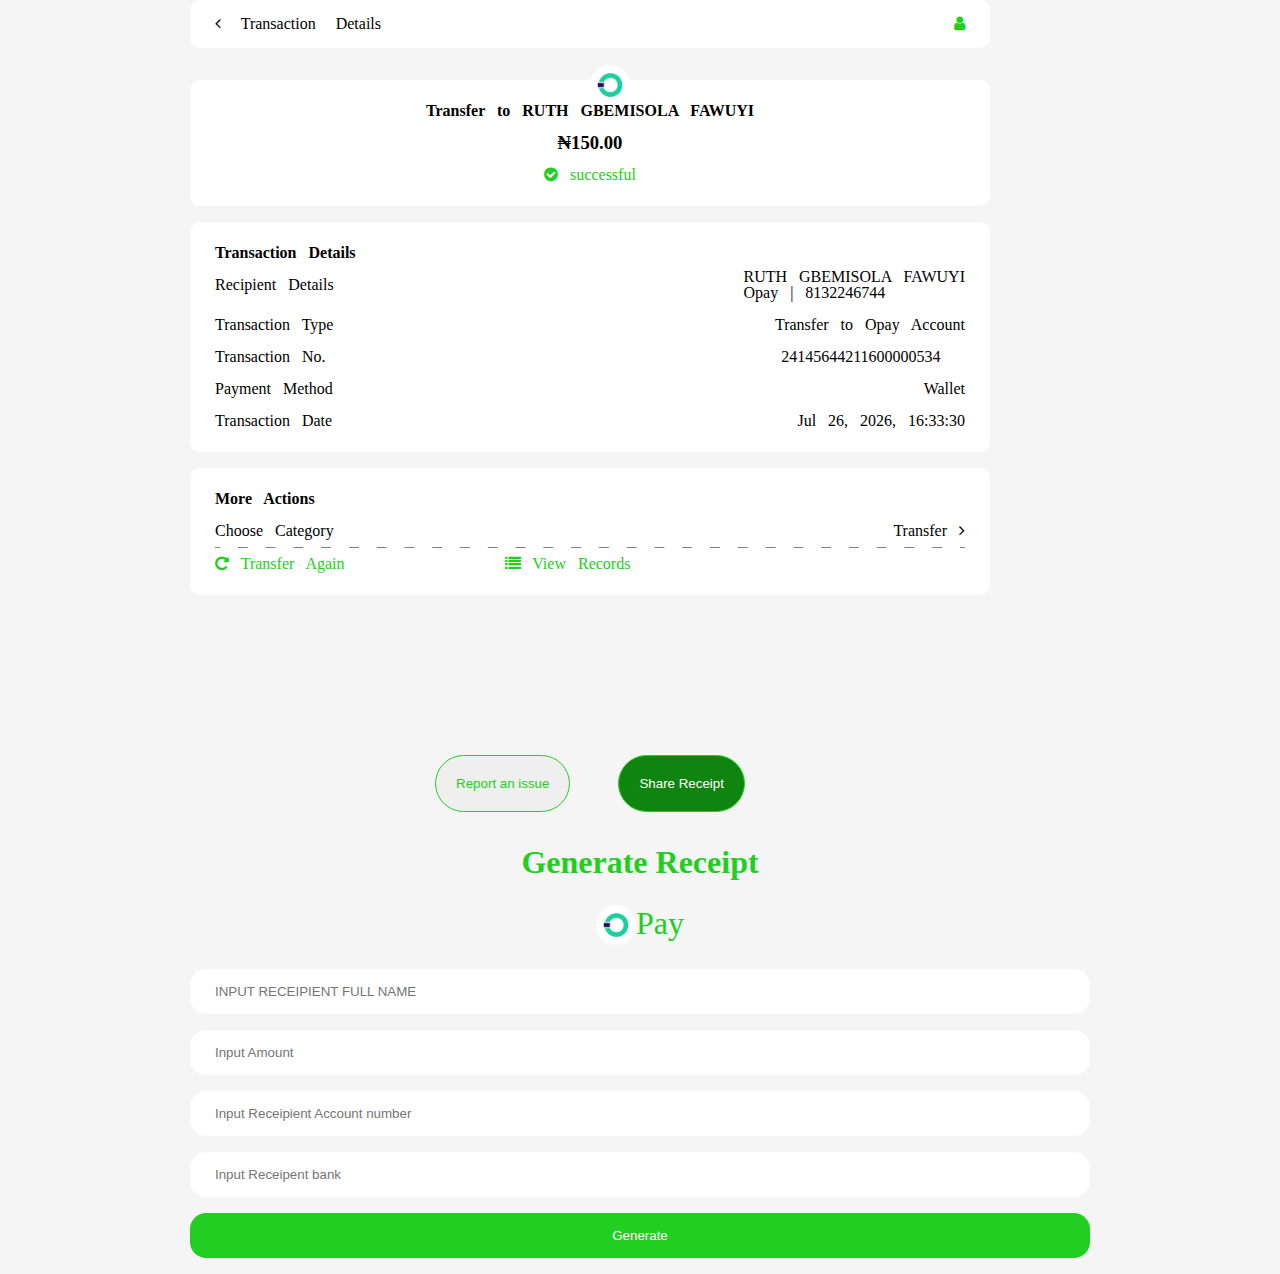
<file: Opay/index.html>
<html lang="en">

<head>
    <meta charset="UTF-8">
    <meta name="viewport" content="width=device-width, initial-scale=1.0">
    <link rel="stylesheet" href="https://cdnjs.cloudflare.com/ajax/libs/font-awesome/4.7.0/css/font-awesome.min.css">
    <link rel="stylesheet" href="opay.css">
    <link rel="stylesheet" href="index.css">
    <title>Opay</title>
</head>

<body>
    <div class="container">
        <header class="header">
            <div class="left-angle">
                <i class="fa fa-angle-left"></i>
                Transaction Details
            </div>
            <div class="user">
                <i class="fa fa-user" aria-hidden="true"></i>
            </div>
        </header>

        <div class="success">
            <p>
                <img src="icon.png" alt="" width="40" height="40">
                <b>Transfer to <span id="receiver">RUTH GBEMISOLA FAWUYI</span></b>
            </p>
            <h3><span id="amountPaid">&#x20A6<b>150.00</b></span></h3>
            <p class="check-circle"><i class="fa fa-check-circle"></i> successful</p>
        </div>

        <div class="details">
            <p><b>Transaction Details</b></p>
            <div class="details-content">
                <p class="lighter">Recipient Details</p>

                <p class="name">
                    <span id="receiver1">RUTH GBEMISOLA FAWUYI </span>
                    <br>
                    <span id="receiver-bank">Opay</span> | <span id="receiver-account">8132246744</span>
                </p>
            </div>

            <div class="details-content">
                <p class="lighter">Transaction Type</p>
                <p>
                    Transfer to <span id="receiver-bank1">Opay</span> Account
                </p>
            </div>

            <div class="details-content">
                <p class="lighter">Transaction No.</p>
                <p>
                    24145644211600000534
                    <i class="far fa-clone"></i>
                </p>
            </div>

            <div class="details-content">
                <p class="lighter">Payment Method</p>
                <p>
                    Wallet
                </p>
            </div>

            <div class="details-content">
                <p class="lighter">Transaction Date</p>
                <p>
                    <span id="transferDate"></span>
                </p>
            </div>
        </div>
    </div>


    <div class="more-actions">
        <p><b>More Actions</b></p>
        <div class="more-actions-content">
            <p class="lighter">Choose Category</p>
            <p>Transfer <i class="fa fa-angle-right"></i></p>
        </div>

        <div class="options">
            <p>
                <i class="fa fa-repeat"></i>
                Transfer Again
            </p>
            <p>
                <i class="fa fa-list"></i>
                View Records
            </p>
        </div>
    </div>


    <div class="buttons">
        <button id="button1">Report an issue</button>
        <button id="button2">Share Receipt</button>
    </div>








    <div class="containers">
        <h1>Generate Receipt</h1>
        <div class="logo">
            <img src="icon.png" alt="" width="40" height="40">
            <p>Pay</p>
        </div>
        <input type="text" id="receipientName" placeholder="Input receipient full name">
        <input type="number" id="amount" placeholder="Input Amount">
        <input type="number" id="receipientAccount" placeholder="Input Receipient Account number">
        <input type="text" id="receipientBank" placeholder="Input Receipent bank">
        <input type="submit" onclick="generate()" value="Generate">



        <div id="successMessage" class="success-message">
            <i class="fa fa-check-circle"></i> Transfer Successfully Generated!
        </div>
    </div>


    <script src="opay.js"></script>
</body>

</html>
</file>
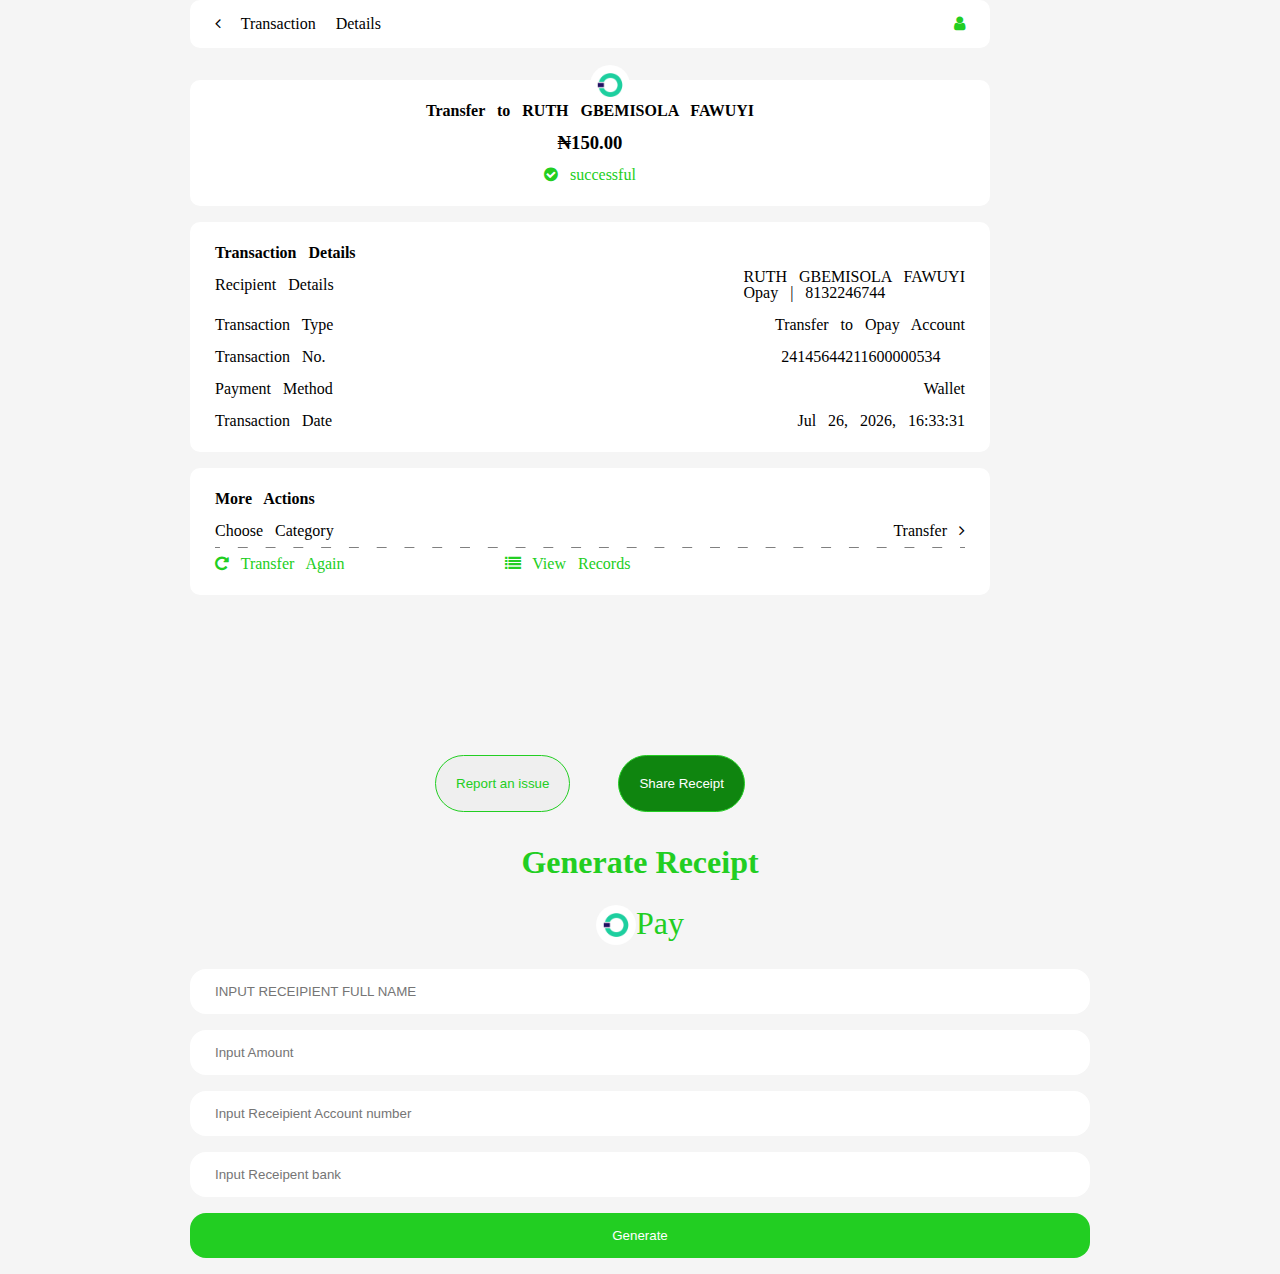
<file: Opay/opay.html>
<html lang="en">

<head>
    <meta charset="UTF-8">
    <meta name="viewport" content="width=device-width, initial-scale=1.0">
    <link rel="stylesheet" href="https://cdnjs.cloudflare.com/ajax/libs/font-awesome/4.7.0/css/font-awesome.min.css">
    <link rel="stylesheet" href="opay.css">
    <link rel="stylesheet" href="index.css">
    <title>Opay</title>
</head>

<body>
    <div class="container">
        <header class="header">
            <div class="left-angle">
                <i class="fa fa-angle-left"></i>
                Transaction Details
            </div>
            <div class="user">
                <i class="fa fa-user" aria-hidden="true"></i>
            </div>
        </header>

        <div class="success">
            <p>
                <img src="icon.png" alt="" width="40" height="40">
                <b>Transfer to <span id="receiver">RUTH GBEMISOLA FAWUYI</span></b>
            </p>
            <h3><span id="amountPaid">&#x20A6<b>150.00</b></span></h3>
            <p class="check-circle"><i class="fa fa-check-circle"></i> successful</p>
        </div>

        <div class="details">
            <p><b>Transaction Details</b></p>
            <div class="details-content">
                <p class="lighter">Recipient Details</p>

                <p class="name">
                    <span id="receiver1">RUTH GBEMISOLA FAWUYI </span>
                    <br>
                    <span id="receiver-bank">Opay</span> | <span id="receiver-account">8132246744</span>
                </p>
            </div>

            <div class="details-content">
                <p class="lighter">Transaction Type</p>
                <p>
                    Transfer to <span id="receiver-bank1">Opay</span> Account
                </p>
            </div>

            <div class="details-content">
                <p class="lighter">Transaction No.</p>
                <p>
                    24145644211600000534
                    <i class="far fa-clone"></i>
                </p>
            </div>

            <div class="details-content">
                <p class="lighter">Payment Method</p>
                <p>
                    Wallet
                </p>
            </div>

            <div class="details-content">
                <p class="lighter">Transaction Date</p>
                <p>
                    <span id="transferDate"></span>
                </p>
            </div>
        </div>
    </div>


    <div class="more-actions">
        <p><b>More Actions</b></p>
        <div class="more-actions-content">
            <p class="lighter">Choose Category</p>
            <p>Transfer <i class="fa fa-angle-right"></i></p>
        </div>

        <div class="options">
            <p>
                <i class="fa fa-repeat"></i>
                Transfer Again
            </p>
            <p>
                <i class="fa fa-list"></i>
                View Records
            </p>
        </div>
    </div>


    <div class="buttons">
        <button id="button1">Report an issue</button>
        <button id="button2">Share Receipt</button>
    </div>








    <div class="containers">
        <h1>Generate Receipt</h1>
        <div class="logo">
            <img src="icon.png" alt="" width="40" height="40">
            <p>Pay</p>
        </div>
        <input type="text" id="receipientName" placeholder="Input receipient full name">
        <input type="number" id="amount" placeholder="Input Amount">
        <input type="number" id="receipientAccount" placeholder="Input Receipient Account number">
        <input type="text" id="receipientBank" placeholder="Input Receipent bank">
        <input type="submit" onclick="generate()" value="Generate">



        <div id="successMessage" class="success-message">
            <i class="fa fa-check-circle"></i> Transfer Successfully Generated!
        </div>
    </div>


    <script src="opay.js"></script>
</body>

</html>
</file>
<file: Opay/opay.css>
* {
     padding: 0%;
     margin: 0%;
     box-sizing: border-box;
 }

 body {
     max-width: 900px;
     max-height: 1000vh;
     margin: 0% auto;
     background-color: whitesmoke;
     font-family: 'Open Sans';
     align-items: center;
     font-size: 1rem;
 }


 header {
     display: flex;
     max-width: 800px;
     font-weight: 500;
     background-color: white;
     justify-content: space-between;
     padding: 15px 25px;
     border-radius: 10px;
     word-spacing: 1rem;
     margin-bottom: 2rem;
 }

 .success {
     max-width: 800px;
     background-color: white;
     padding: 15px 25px;
     border-radius: 10px;
     word-spacing: 0.5rem;
     margin-bottom: 1rem;
     line-height: 2rem;
     text-align: center;
     position: relative;
 }

 .details {
     max-width: 800px;
     background-color: white;
     padding: 15px 25px;
     border-radius: 10px;
     word-spacing: 0.5rem;
     margin-bottom: 1rem;
     line-height: 2rem;
 }

 .details-content {
     display: flex;
     justify-content: space-between;
 }

 .details-content .name {
     line-height: 1rem;
     margin-bottom: 0.5rem;
 }

 .more-actions {
     max-width: 800px;
     background-color: white;
     padding: 15px 25px;
     border-radius: 10px;
     word-spacing: 0.5rem;
     margin-bottom: 10rem;
     line-height: 2rem;
 }

 .more-actions-content {
     display: flex;
     justify-content: space-between;
     border-bottom: 1px dotted gray;
     border-image-source: linear-gradient(to right, gray 0%, gray 20%, transparent 20%, transparent 80%, gray 80%, gray 100%);
     border-image-slice: 25;
     border-image-repeat: round;
 }

 .options {
     display: flex;
     text-align: left;
     justify-content: flex-start;
     gap: 10rem;
     color: #22ce22;
 }

 .lighter {
     font-weight: 200;
 }

 .buttons {
     max-width: 800px;
     display: flex;
     align-items: center;
     justify-content: flex-start;
     gap: 3rem;
     place-content: center;
     margin-bottom: 1rem;
 }

 .success img {
     border-radius: 50%;
     display: block;
     margin: auto;
     top: -12%;
     left: 50%;
     position: absolute;
 }

 button {
     border-radius: 3rem;
     padding: 20px;
     border: 1px solid #22ce22;
     outline: none;
     cursor: pointer;
 }

 #button1 {
     color: #22ce22;
 }

 #button2 {
     background-color: #0f850f;
     color: white;
 }


 .fa-check-circle,
 .check-circle,
 .fa-user {
     color: #22ce22;
 }



 /* Styling for success message */
 .success-message {
     display: none;
     position: fixed;
     top: 20px;
     right: 20px;
     background-color: #dff0d8;
     color: #22ce22;
     padding: 15px;
     border-radius: 5px;
     text-align: center;
     font-weight: bold;
     font-size: 16px;
     animation: slideIn 0.5s ease-in-out, fadeOut 3s 4.5s forwards;
 }

 /* Animation for slide-in from the top-right */
 @keyframes slideIn {
     0% {
         transform: translate(100%, -100%);
         opacity: 0;
     }

     100% {
         transform: translate(0, 0);
         opacity: 1;
     }
 }

 /* Animation for fade-out */
 @keyframes fadeOut {
     0% {
         opacity: 1;
     }

     100% {
         opacity: 0;
         display: none;
     }
 }
</file>
<file: Opay/index.css>
* {
     padding: 0%;
     margin: 0%;
     box-sizing: border-box;
 }

 body {
     margin: 0% auto;
     background-color: whitesmoke;
     font-family: 'Open Sans';
 }

 .containers {
     max-width: 1000px;
     position: relative;
 }

 h1 {
     text-align: center;
     color: #22ce22;
     padding: 1rem;
     margin-bottom: 0.5rem;
 }

 img {
     border-radius: 50%;
 }

 .logo {
     display: flex;
     place-content: center;
     margin-bottom: 1.5rem;
     font-size: 2rem;
     color: #22ce22;
 }

 input {

     border: none;
     outline: none;
     display: block;
     margin-inline: auto;
     padding: 15px 25px;
     width: 100%;
     border-radius: 1rem;
     margin-bottom: 1rem;
 }

 input:first-of-type {
     text-transform: uppercase;
 }

 input[type=submit] {
     background-color: #22ce22;
     color: #fff;
 }
</file>
